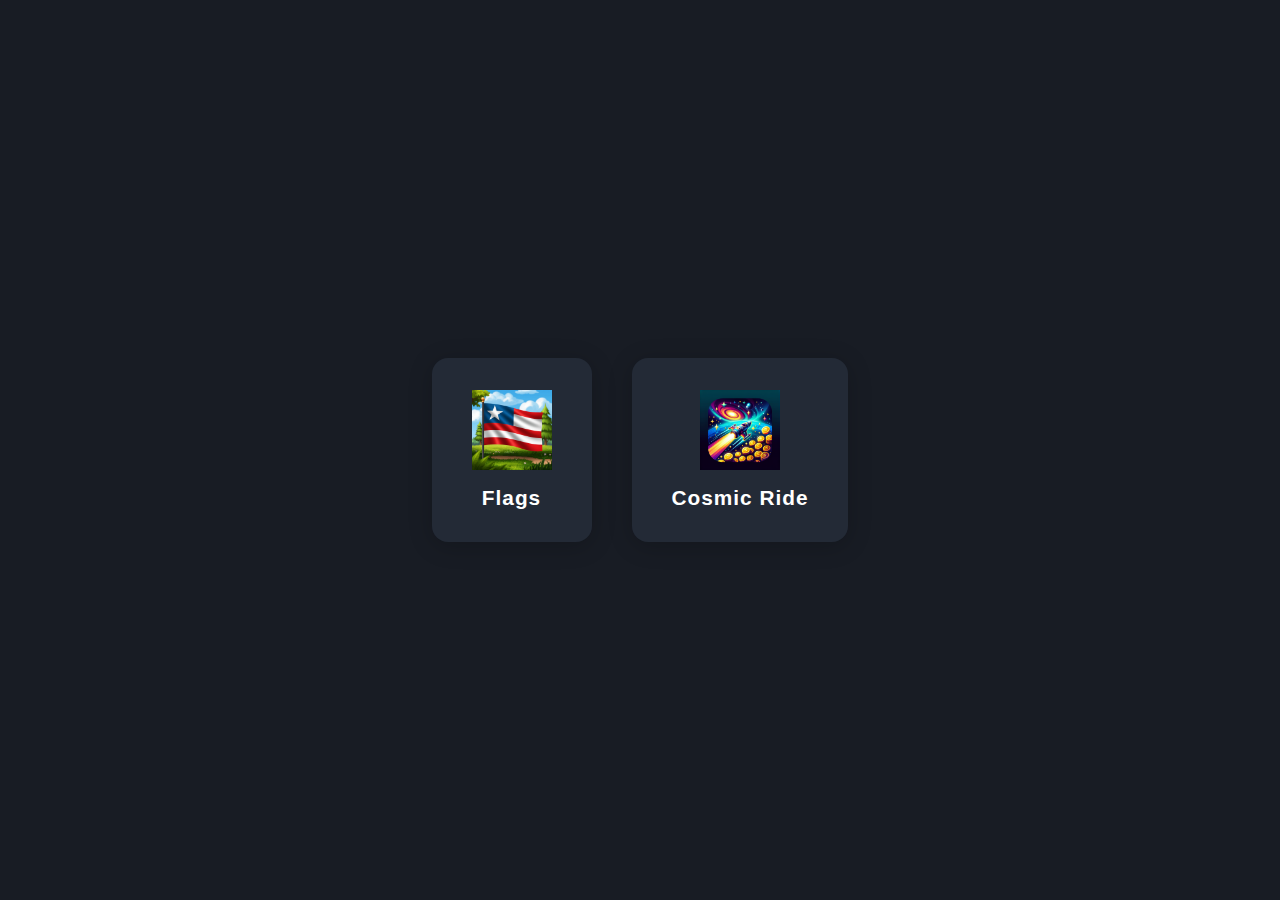
<file: index.html>
<!DOCTYPE html>
<html lang="en">
<head>
    <meta charset="UTF-8">
    <meta name="viewport" content="width=device-width, initial-scale=1.0">
    <title>Games Menu</title>
    <style>
        body {
            display: flex;
            flex-direction: column;
            align-items: center;
            justify-content: center;
            min-height: 100vh;
            background: #181c24;
            margin: 0;
            font-family: 'Segoe UI', Arial, sans-serif;
        }
        h1 {
            color: #fff;
            margin-bottom: 40px;
            font-size: 2.5rem;
        }
        .menu {
            display: flex;
            gap: 40px;
        }
        .game-btn {
            display: flex;
            flex-direction: column;
            align-items: center;
            background: #232a36;
            border: none;
            border-radius: 16px;
            padding: 32px 40px;
            cursor: pointer;
            transition: background 0.2s, transform 0.2s;
            box-shadow: 0 4px 24px rgba(0,0,0,0.2);
            text-decoration: none;
        }
        .game-btn:hover {
            background: #2d3646;
            transform: translateY(-4px) scale(1.04);
        }
        .game-icon {
            width: 80px;
            height: 80px;
            margin-bottom: 16px;
        }
        .game-title {
            color: #fff;
            font-size: 1.3rem;
            font-weight: 600;
            letter-spacing: 1px;
        }
    </style>
</head>
<body>
    <div class="menu">
        <a class="game-btn" href="flags/index.html">
            <img class="game-icon" src="flags/assets/icon.png" alt="Flags icon">
            <span class="game-title">Flags</span>
        </a>
        <a class="game-btn" href="cosmic_ride/index.html">
            <img class="game-icon" src="cosmic_ride/assets/icon.png" alt="Cosmic Ride icon">
            <span class="game-title">Cosmic Ride</span>
        </a>
    </div>
</body>
</html>
</file>
